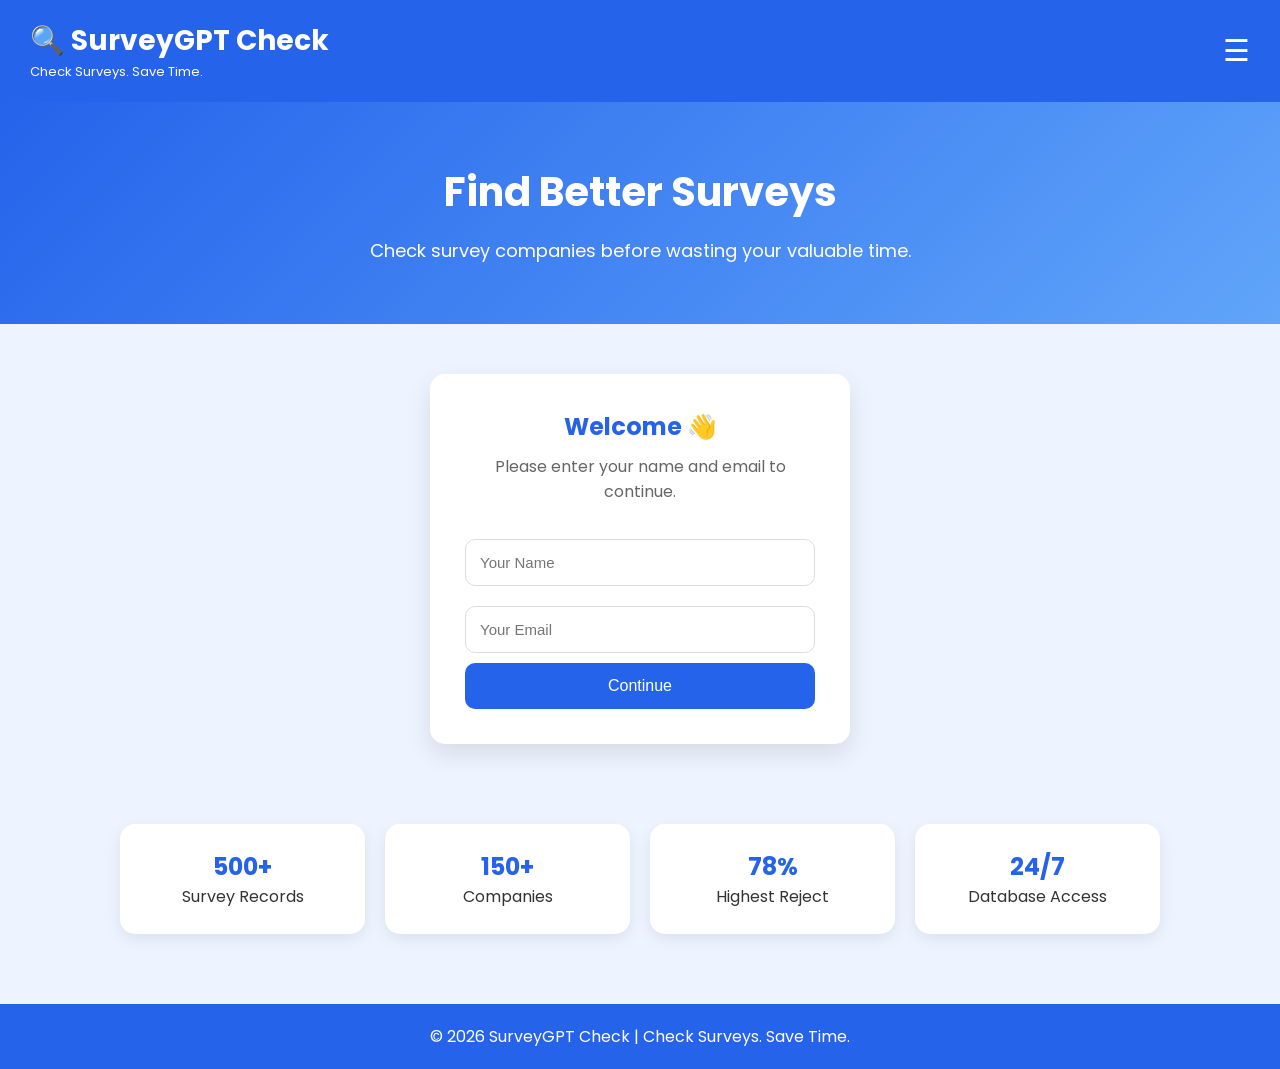
<file: index.html>
<!DOCTYPE html>
<html lang="en">
<head>

<meta charset="UTF-8">
<meta name="viewport" content="width=device-width, initial-scale=1.0">

<title>SurveyGPT Check</title>

<link href="https://fonts.googleapis.com/css2?family=Poppins:wght@300;400;500;600;700&display=swap" rel="stylesheet">

<style>

*{
margin:0;
padding:0;
box-sizing:border-box;
}

body{
font-family:'Poppins',sans-serif;
background:#eef4ff;
color:#333;
}

header{
background:#2563eb;
color:white;
padding:20px 30px;
display:flex;
justify-content:space-between;
align-items:center;
}

.logo h1{
font-size:28px;
}

.logo p{
font-size:13px;
}

.menu{
font-size:30px;
cursor:pointer;
}


.hero{
background:linear-gradient(135deg,#2563eb,#60a5fa);
color:white;
text-align:center;
padding:60px 20px;
}

.hero h2{
font-size:40px;
margin-bottom:15px;
}

.hero p{
font-size:18px;
}


.container{

display:flex;
justify-content:center;
padding:50px 20px;

}


.card{

width:420px;
background:white;
padding:35px;
border-radius:15px;
box-shadow:0 10px 25px rgba(0,0,0,.1);

}


.card h2{

text-align:center;
color:#2563eb;
margin-bottom:10px;

}


.card p{

text-align:center;
color:#666;
margin-bottom:25px;

}


input{

width:100%;
padding:14px;
margin:10px 0;
border:1px solid #ddd;
border-radius:10px;
font-size:15px;

}


button{

width:100%;
padding:14px;
background:#2563eb;
color:white;
border:none;
border-radius:10px;
font-size:16px;
cursor:pointer;

}


button:hover{

background:#1d4ed8;

}


</style>

</head>

<body>


<header>

<div class="logo">

<h1>🔍 SurveyGPT Check</h1>

<p>Check Surveys. Save Time.</p>

</div>


<div class="menu">
☰
</div>


</header>


<section class="hero">

<h2>Find Better Surveys</h2>

<p>
Check survey companies before wasting your valuable time.
</p>

</section>


<section class="container">


<div class="card">


<h2>Welcome 👋</h2>

<p>
Please enter your name and email to continue.
</p>


<input id="name" placeholder="Your Name">


<input id="email" placeholder="Your Email">


<button onclick="login()">
Continue
</button>


</div>


</section>
<div class="card" id="welcome" style="display:none;">

<h2 id="username"></h2>

<p>
Welcome to SurveyGPT Check.
Find survey companies and check reject information before starting.
</p>


<button onclick="window.location='survey-list.html'">

📋 Go To Survey List

</button>

</div>


<section style="
display:grid;
grid-template-columns:repeat(auto-fit,minmax(200px,1fr));
gap:20px;
padding:30px;
max-width:1100px;
margin:auto;
">


<div style="
background:white;
padding:25px;
border-radius:15px;
text-align:center;
box-shadow:0 5px 15px rgba(0,0,0,.08);
">

<h2 style="color:#2563eb;">500+</h2>

<p>Survey Records</p>

</div>


<div style="
background:white;
padding:25px;
border-radius:15px;
text-align:center;
box-shadow:0 5px 15px rgba(0,0,0,.08);
">

<h2 style="color:#2563eb;">150+</h2>

<p>Companies</p>

</div>


<div style="
background:white;
padding:25px;
border-radius:15px;
text-align:center;
box-shadow:0 5px 15px rgba(0,0,0,.08);
">

<h2 style="color:#2563eb;">78%</h2>

<p>Highest Reject</p>

</div>


<div style="
background:white;
padding:25px;
border-radius:15px;
text-align:center;
box-shadow:0 5px 15px rgba(0,0,0,.08);
">

<h2 style="color:#2563eb;">24/7</h2>

<p>Database Access</p>

</div>


</section>


<footer style="
background:#2563eb;
color:white;
text-align:center;
padding:20px;
margin-top:40px;
">

© 2026 SurveyGPT Check | Check Surveys. Save Time.

</footer>


<script>

function login(){

let name=document.getElementById("name").value.trim();

let email=document.getElementById("email").value.trim();


if(name=="" || email==""){

alert("Please enter your name and email.");

return;

}


localStorage.setItem("username",name);

localStorage.setItem("useremail",email);


document.querySelector(".container .card").style.display="none";

document.getElementById("welcome").style.display="block";

document.getElementById("username").innerHTML=
"Welcome, "+name+" 👋";


}


</script>


</body>

</html>
</file>
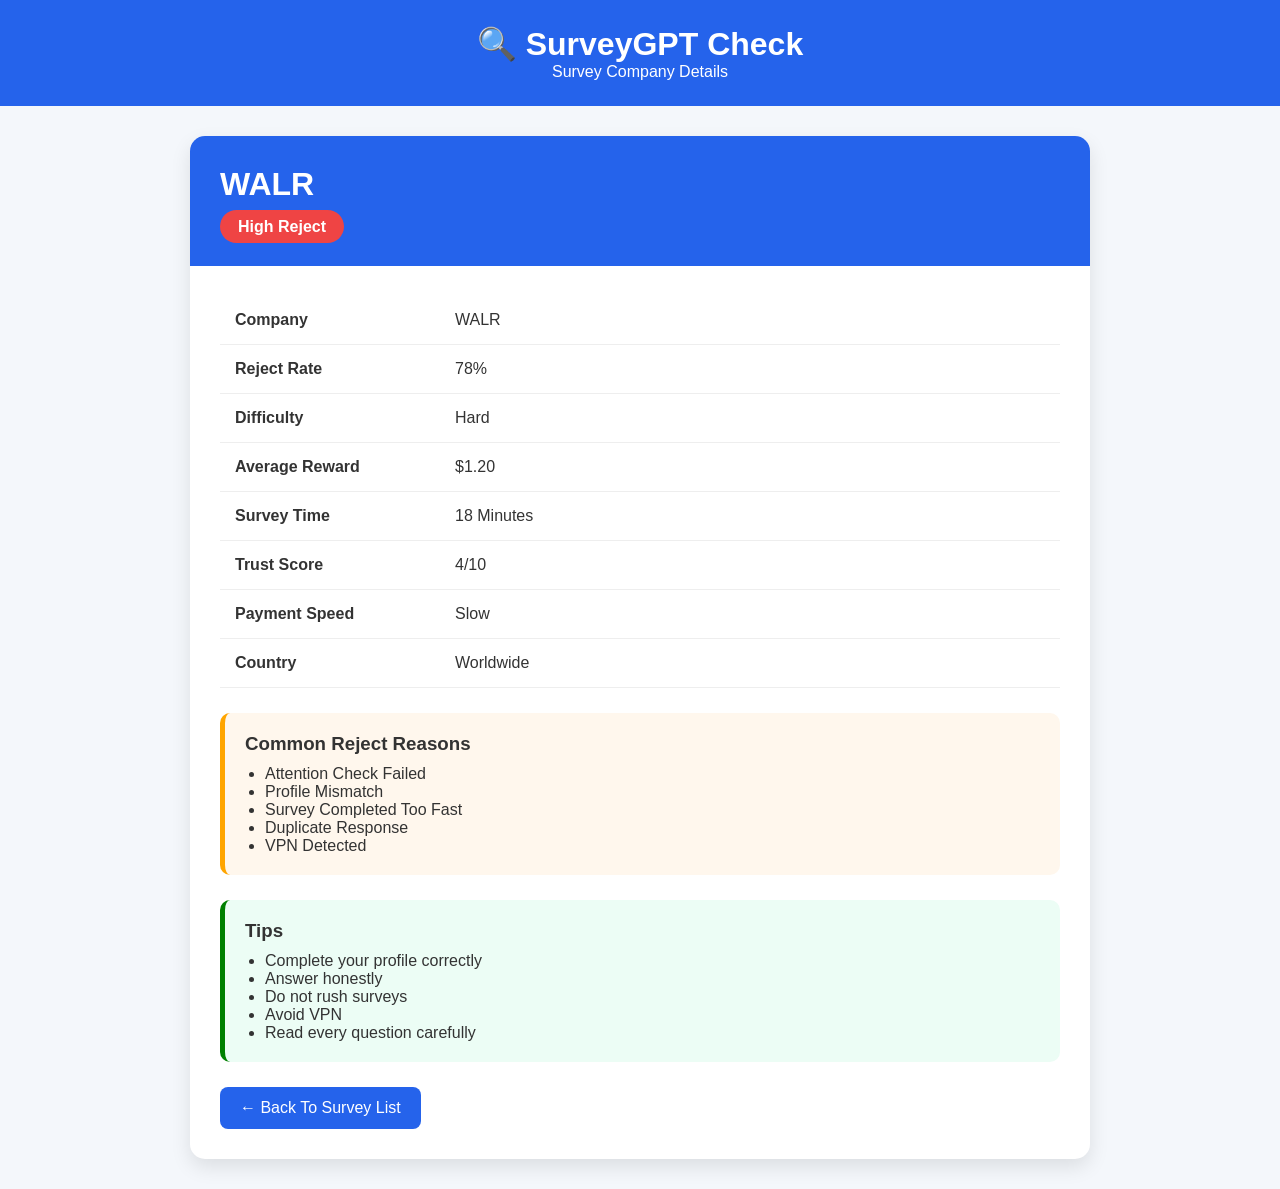
<file: survey-details.html>
<!DOCTYPE html>
<html lang="en">

<head>

<meta charset="UTF-8">
<meta name="viewport" content="width=device-width, initial-scale=1.0">

<title>Survey Details | SurveyGPT Check</title>

<style>

*{
margin:0;
padding:0;
box-sizing:border-box;
}

body{

font-family:Arial,sans-serif;
background:#f4f7fb;
color:#333;

}


header{

background:#2563eb;
color:white;
padding:25px;
text-align:center;

}


.container{

width:95%;
max-width:900px;
margin:30px auto;

}


.card{

background:white;
border-radius:15px;
overflow:hidden;
box-shadow:0 8px 20px rgba(0,0,0,.1);

}


.top{

background:#2563eb;
color:white;
padding:30px;

}


.top h1{

margin-bottom:15px;

}


.badge{

background:#ef4444;
padding:8px 18px;
border-radius:20px;
font-weight:bold;

}


.content{

padding:30px;

}


table{

width:100%;
border-collapse:collapse;

}


td{

padding:15px;
border-bottom:1px solid #eee;

}


td:first-child{

font-weight:bold;
width:220px;

}


.box{

margin-top:25px;
padding:20px;
border-radius:10px;

}


.reason{

background:#fff7ed;
border-left:5px solid orange;

}


.tip{

background:#ecfdf5;
border-left:5px solid green;

}


ul{

margin-left:20px;
margin-top:10px;

}


.back{

display:inline-block;
margin-top:25px;
background:#2563eb;
color:white;
padding:12px 20px;
border-radius:8px;
text-decoration:none;

}


</style>

</head>


<body>


<header>

<h1>🔍 SurveyGPT Check</h1>

<p>Survey Company Details</p>

</header>


<div class="container">


<div class="card">


<div class="top">

<h1>WALR</h1>

<span class="badge">
High Reject
</span>

</div>


<div class="content">


<table>


<tr>
<td>Company</td>
<td>WALR</td>
</tr>


<tr>
<td>Reject Rate</td>
<td>78%</td>
</tr>


<tr>
<td>Difficulty</td>
<td>Hard</td>
</tr>


<tr>
<td>Average Reward</td>
<td>$1.20</td>
</tr>


<tr>
<td>Survey Time</td>
<td>18 Minutes</td>
</tr>


<tr>
<td>Trust Score</td>
<td>4/10</td>
</tr>


<tr>
<td>Payment Speed</td>
<td>Slow</td>
</tr>


<tr>
<td>Country</td>
<td>Worldwide</td>
</tr>


</table>



<div class="box reason">

<h3>Common Reject Reasons</h3>

<ul>

<li>Attention Check Failed</li>

<li>Profile Mismatch</li>

<li>Survey Completed Too Fast</li>

<li>Duplicate Response</li>

<li>VPN Detected</li>

</ul>

</div>



<div class="box tip">

<h3>Tips</h3>

<ul>

<li>Complete your profile correctly</li>

<li>Answer honestly</li>

<li>Do not rush surveys</li>

<li>Avoid VPN</li>

<li>Read every question carefully</li>

</ul>

</div>



<a class="back" href="survey-list.html">

← Back To Survey List

</a>


</div>


</div>


</div>


</body>

</html>
</file>
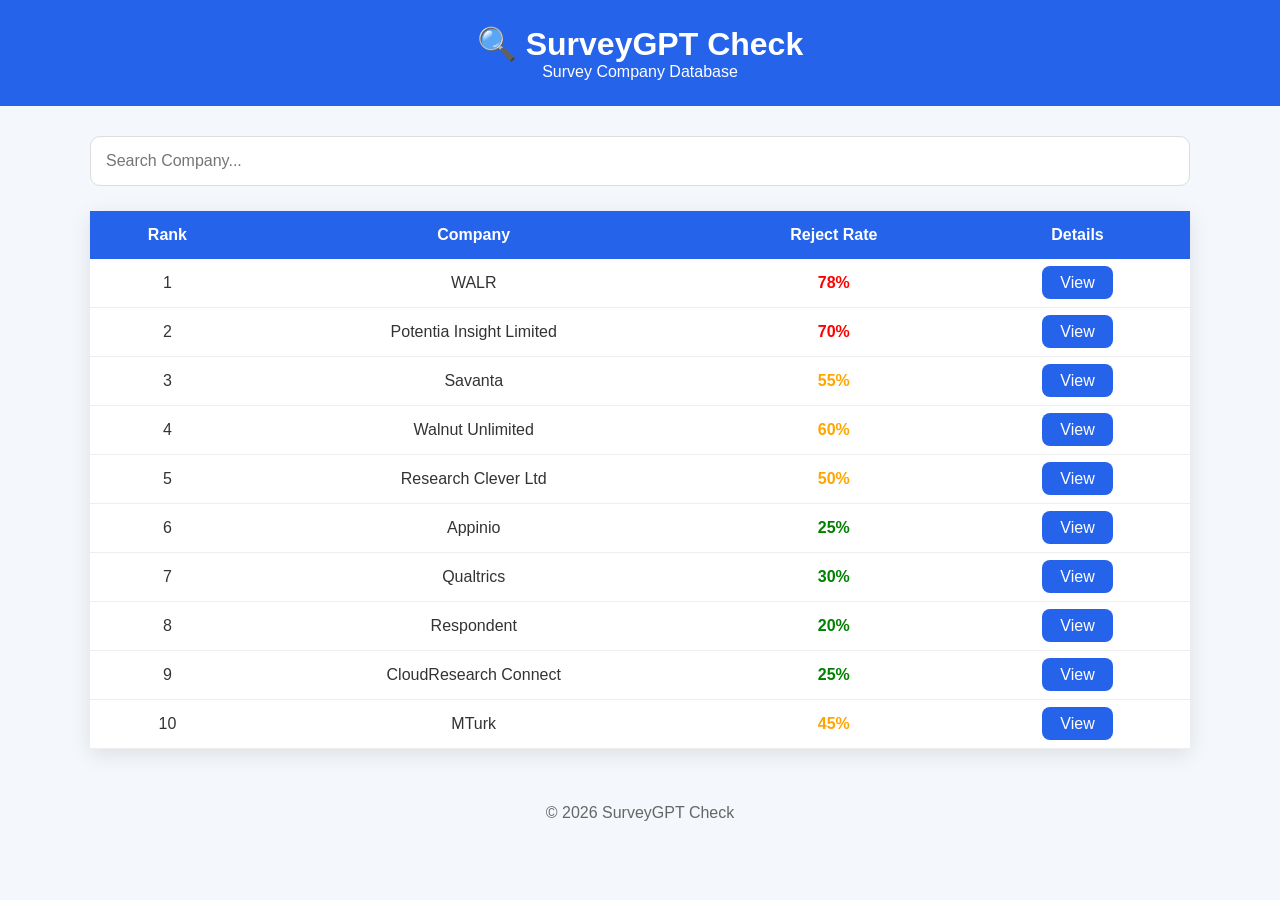
<file: survey-list.html>
<!DOCTYPE html>
<html lang="en">

<head>

<meta charset="UTF-8">
<meta name="viewport" content="width=device-width, initial-scale=1.0">

<title>Survey List | SurveyGPT Check</title>

<style>

*{
margin:0;
padding:0;
box-sizing:border-box;
}

body{
font-family:Arial, sans-serif;
background:#f4f7fb;
color:#333;
}


header{

background:#2563eb;
color:white;
text-align:center;
padding:25px;

}


.container{

width:95%;
max-width:1100px;
margin:30px auto;

}


.search{

width:100%;
padding:15px;
border:1px solid #ddd;
border-radius:10px;
font-size:16px;
margin-bottom:25px;

}


table{

width:100%;
border-collapse:collapse;
background:white;
box-shadow:0 5px 20px rgba(0,0,0,.1);

}


th{

background:#2563eb;
color:white;
padding:15px;

}


td{

padding:15px;
text-align:center;
border-bottom:1px solid #eee;

}


tr:hover{

background:#f1f5ff;

}


.high{

color:red;
font-weight:bold;

}


.medium{

color:orange;
font-weight:bold;

}


.low{

color:green;
font-weight:bold;

}


.btn{

background:#2563eb;
color:white;
text-decoration:none;
padding:8px 18px;
border-radius:8px;

}


footer{

text-align:center;
padding:25px;
color:#666;

}

</style>

</head>


<body>


<header>

<h1>🔍 SurveyGPT Check</h1>

<p>Survey Company Database</p>

</header>



<div class="container">


<input 
class="search"
id="search"
onkeyup="searchSurvey()"
placeholder="Search Company...">



<table id="table">


<tr>

<th>Rank</th>

<th>Company</th>

<th>Reject Rate</th>

<th>Details</th>

</tr>



<tr>
<td>1</td>
<td>WALR</td>
<td class="high">78%</td>
<td><a class="btn" href="survey-details.html">View</a></td>
</tr>


<tr>
<td>2</td>
<td>Potentia Insight Limited</td>
<td class="high">70%</td>
<td><a class="btn" href="survey-details.html">View</a></td>
</tr>


<tr>
<td>3</td>
<td>Savanta</td>
<td class="medium">55%</td>
<td><a class="btn" href="survey-details.html">View</a></td>
</tr>


<tr>
<td>4</td>
<td>Walnut Unlimited</td>
<td class="medium">60%</td>
<td><a class="btn" href="survey-details.html">View</a></td>
</tr>


<tr>
<td>5</td>
<td>Research Clever Ltd</td>
<td class="medium">50%</td>
<td><a class="btn" href="survey-details.html">View</a></td>
</tr>


<tr>
<td>6</td>
<td>Appinio</td>
<td class="low">25%</td>
<td><a class="btn" href="survey-details.html">View</a></td>
</tr>


<tr>
<td>7</td>
<td>Qualtrics</td>
<td class="low">30%</td>
<td><a class="btn" href="survey-details.html">View</a></td>
</tr>


<tr>
<td>8</td>
<td>Respondent</td>
<td class="low">20%</td>
<td><a class="btn" href="survey-details.html">View</a></td>
</tr>


<tr>
<td>9</td>
<td>CloudResearch Connect</td>
<td class="low">25%</td>
<td><a class="btn" href="survey-details.html">View</a></td>
</tr>


<tr>
<td>10</td>
<td>MTurk</td>
<td class="medium">45%</td>
<td><a class="btn" href="survey-details.html">View</a></td>
</tr>


</table>


</div>



<footer>

© 2026 SurveyGPT Check

</footer>



<script>

function searchSurvey(){

let input=document.getElementById("search").value.toLowerCase();

let rows=document.querySelectorAll("#table tr");


for(let i=1;i<rows.length;i++){

let text=rows[i].innerText.toLowerCase();


if(text.includes(input)){

rows[i].style.display="";

}else{

rows[i].style.display="none";

}

}

}

</script>


</body>

</html>
</file>
